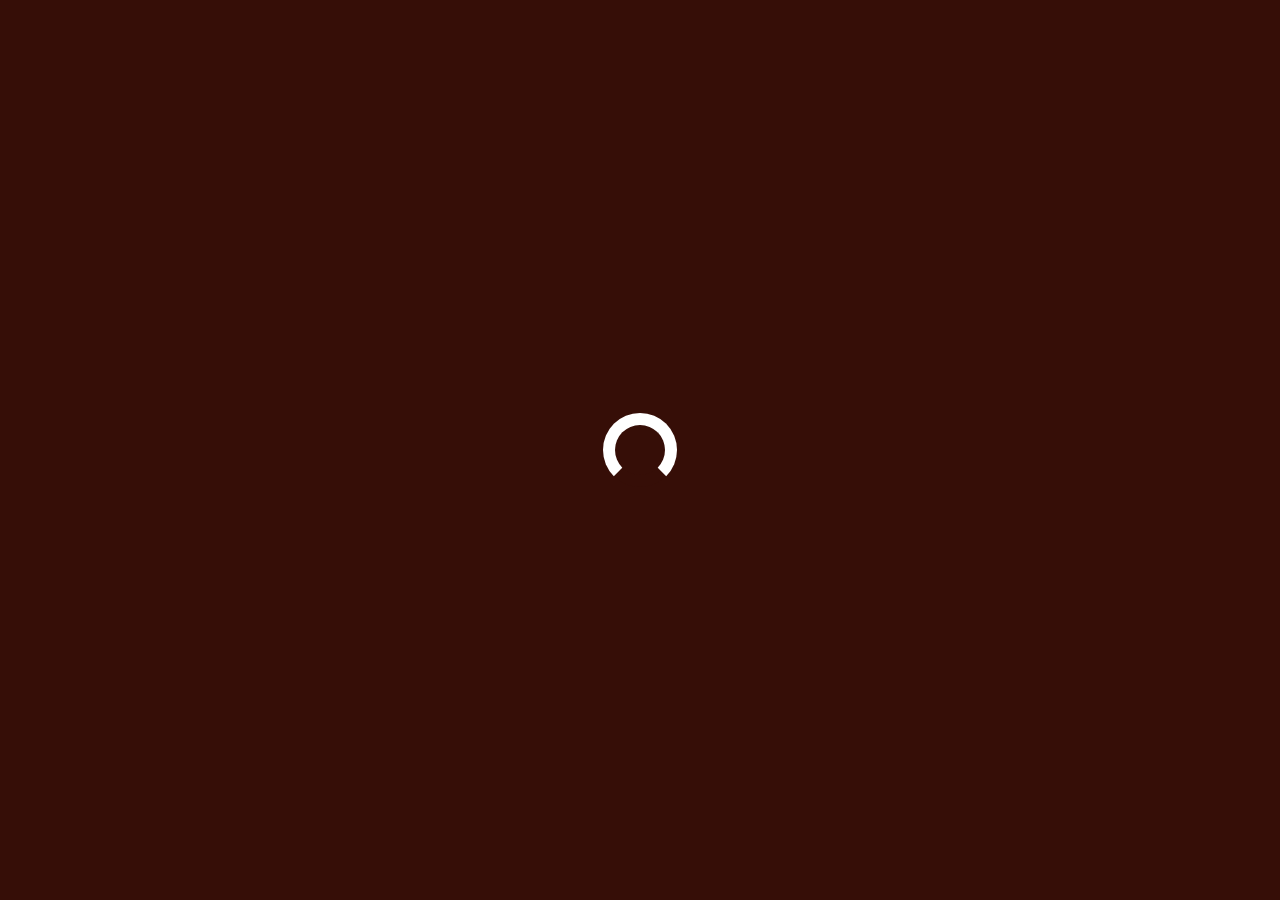
<file: docs/index.html>
<!DOCTYPE html>
<html lang="en">
<head>
    <meta charset="UTF-8">
    <meta name="viewport" content="width=device-width, initial-scale=1.0">
    <meta http-equiv="X-UA-Compatible" content="ie=edge">
    <title>Riya Malvi</title>
    <link rel="stylesheet" href="https://cdnjs.cloudflare.com/ajax/libs/animate.css/3.7.0/animate.min.css">
    <link href="https://fonts.googleapis.com/css?family=Comfortaa:700" rel="stylesheet">
    <script src="https://code.jquery.com/jquery-3.3.1.min.js" integrity="sha256-FgpCb/KJQlLNfOu91ta32o/NMZxltwRo8QtmkMRdAu8=" crossorigin="anonymous"></script>
    <link rel="stylesheet" href="https://use.fontawesome.com/releases/v5.7.1/css/all.css" integrity="sha384-fnmOCqbTlWIlj8LyTjo7mOUStjsKC4pOpQbqyi7RrhN7udi9RwhKkMHpvLbHG9Sr" crossorigin="anonymous">
    <link rel="stylesheet" href="index.css">
</head>
<body>
    <div id="loading">
        <div id="spinner"></div>
    </div>
    <div id="particles-js"></div>
    <div id="box">
        <div class="box1 onlywide animated bounceOutLeft" style="animation-delay:1.7s;"></div>
        <div class="box2 onlywide animated bounceOutLeft" style="animation-delay:1.8s;"></div>
        <div class="box2 onlywide animated bounceOutLeft" style="animation-delay:1.9s;"></div>
        <div class="box2 animated bounceOutRight" style="animation-delay:1.9s;"></div>
        <div class="box2 onlywide animated bounceOutRight" style="animation-delay:1.8s;"></div>
        <div class="box2 onlywide animated bounceOutRight" style="animation-delay:1.7s;"></div>
    </div>
    <a id="about" onclick="showabout()" class="animated fadeIn" style="animation-delay:2.2s;">about</a>
    <a id="work" onclick="showwork()" class="animated fadeIn" style="animation-delay:2.2s;">work</a>
    <!-- <a id="contact" onclick="showcontact()" class="animated fadeIn" style="animation-delay:2.2s;">contact</a> -->
    <div id="middle" class="animated slideInDown" style="animation-delay:2.0s;">
        <h1>Riya Malvi</h1>
        <h2>UI/UX Designer / Software Engineer</h2>
        <div id="menu">
            <a onclick="showabout()">about</a> <!-- edit this with the about me that i drafted up - i think i need to edit that-->
            <a onclick="showwork()">resume</a>
            <!-- <a onclick="showcontact()">contact</a> -->
        </div>
       <!--  <table>
                <tr>
                   <td class="animated zoomIn" style="animation-delay:2.2s;"><a class="social"><i class="fab fa-facebook"></i></a></td>
                    <td class="animated zoomIn" style="animation-delay:2.4s;"><a class="social"><i class="fab fa-twitter"></i></a></td>
                    <td class="animated zoomIn" style="animation-delay:2.6s;"><a class="social"><i class="fab fa-instagram"></i></a></td>
                    <td class="animated zoomIn" style="animation-delay:2.8s;"><a class="social"><i class="fab fa-dribbble"></i></a></td>
                </tr>
        </table> -->
    </div>
    <div id="work_container" class="container">
        <div onclick="closework()"><i class="fas fa-angle-right"></i></div>
        <h1>resume.</h1>
        <section>
            <p>
                I’m a third-year software engineering student with experience in a tech startup, game development, web development, and building interactive technologies. Having sub-majored in Interaction Design, I’m passionate about building software that’s human-centered and proved through meaningful user experiences.
            </p>
            <div id="used">
                <div><i class="fas fa-circle"></i>&nbsp;Java</div>
                <div><i class="fas fa-circle"></i>&nbsp;Javascript</div>
                <div><i class="fas fa-circle"></i>&nbsp;C++</div>
                <div><i class="fas fa-circle"></i>&nbsp;Python</div>
                <div><i class="fas fa-circle"></i>&nbsp;SQL</div>
            </div>
            <div class="resume-actions">
                <a class="btn_one" href="resume.pdf" target="_blank" rel="noopener noreferrer">view resume</a>
                <a class="btn_two" href="resume.pdf" download>download resume</a>
            </div>
        </section>
    </div>
    <div id="about_container" class="container">
            <div onclick="closeabout()"><i class="fas fa-angle-left"></i></div>
            <h1>about me & my internship experience</h1>
            <section>
                <!-- <h2>about me</h2> -->
                    <p>
                        I'm a third-year Software Engineering student who wants to build software that's impactful, sustainable, and ethical, not just software that works. Software shapes how people live and work at scale, and that responsibility is exactly why I chose this path. Corporate software is often built the way it's "always been done," focused on profit over people, and I want to challenge that by proving ethical, sustainable software is not a trade-off against success, but how it should work in the first place.        </p>
                     <p>
                        Through my internship at Vaylo Technologies, a construction project management SaaS company, I worked on real-time web development, gained insight into working with larger databases, and experienced what it's like managing teams and operating in a startup environment, from making pitch decks to understanding what makes software reach a target audience. I also saw how software project management works in practice beyond the build, a space I want to keep growing in alongside a team who care as much about why as what they build. </p>
                    <p> 
                        Outside of Vaylo, my sub-major in Interaction Design lets me build technology with users in mind, which is exactly the mindset I wanted this website to reflect. Other than that, I love dancing, video editing, and journaling, which keep me grounded and balance my career with my hobbies.</p>
            </section>
            <section>
                <h2>internship reflection</h2>
                <p>
                    Before starting my internship at Vaylo Technologies, I had two main expectations. First, I worried the workload would be overwhelming, especially since I was balancing this with full-time university study. I thought I would not be able to focus on my coursework alongside the demands of the role. Second, I expected a highly professional, almost intimidating environment, where I would feel hesitant to voice my opinions on projects or tasks for fear of seeming inexperienced and providing an "incorrect" perspective. However, the workload was manageable, and the team was genuinely understanding when university deadlines got busier, allowing me the flexibility to prioritise my studies when needed. Rather than a rigid or intimidating culture, I found a supportive and approachable team where colleagues were happy to help, even taking time to look over university work I was stuck on. This made the transition into a professional environment far smoother than I had anticipated.
                </p>
                <p>
                    One of the most important lessons I learned was the value of confidence in speaking up. Early on, I often kept my thoughts to myself, worried they were not valuable enough to share. Over time, I realised that staying silent did not benefit anyone and it only created self-induced stress. Towards the end of my internship, after speaking more openly with employers and colleagues, I became more comfortable contributing my perspective. This was a key moment because it taught me that my input had value, and that working towards becoming a confident employee often requires pushing past self-doubt rather than waiting until I felt "ready."
                </p>
                <p>
                    This internship has directly shaped the type of role I want to pursue. Working across both technical tasks like code reviews and UI/design feedback, and business-facing responsibilities such as developing pitch decks, contract management, and investor outreach gave me exposure to both sides of a product's lifecycle. At the time, this felt like a scattered mix of responsibilities, but in hindsight, it was a blessing in disguise because it showed me that I am drawn to roles that bridge technical and business functions, which is exactly what led me toward software project management as a career direction.
                </p>
                <p>
                    In terms of the value I can offer an employer, I believe it lies in this same hybrid strength; the ability to understand and communicate with both engineering and business stakeholders. I can engage meaningfully in technical discussions from code reviews to product design feedback, while also managing the business-facing side of a project, such as client relationships, timelines, and stakeholder communication. I can demonstrate this through my experience coordinating cross-functional meetings, translating user feedback into actionable product input, and managing tasks end-to-end, from research through to delivery. This combination positions me well for project management roles where clear communication between technical and non-technical teams is critical to success.
                </p>
            </section>

        </div>
        <!-- <div id="contact_container" class="container">
            <div onclick="closecontact()"><i class="fas fa-angle-down"></i></div>
            <h1>contact.</h1>
            <section>
                <h2>contact me</h2>
                <p>
                    <form>
                        <input type="text" placeholder="name" required>
                        <input type="email" placeholder="email" required><br>
                        <textarea placeholder="your message" required rows="5"></textarea><br>
                        <button class="btn_one">send</button>
                    </form> 
                </p>
            </section>
        </div> -->
        <!-- <div id="footer">
            made on earth by a human <br> <a href="https://imfunniee.github.io">imfunniee</a>
        </div>> -->
    <script src="index.js" type="text/javascript"></script>
    <!-- <script src="particles.js"></script> -->
    <script src="app.js"></script>
</body>
</html>
</file>
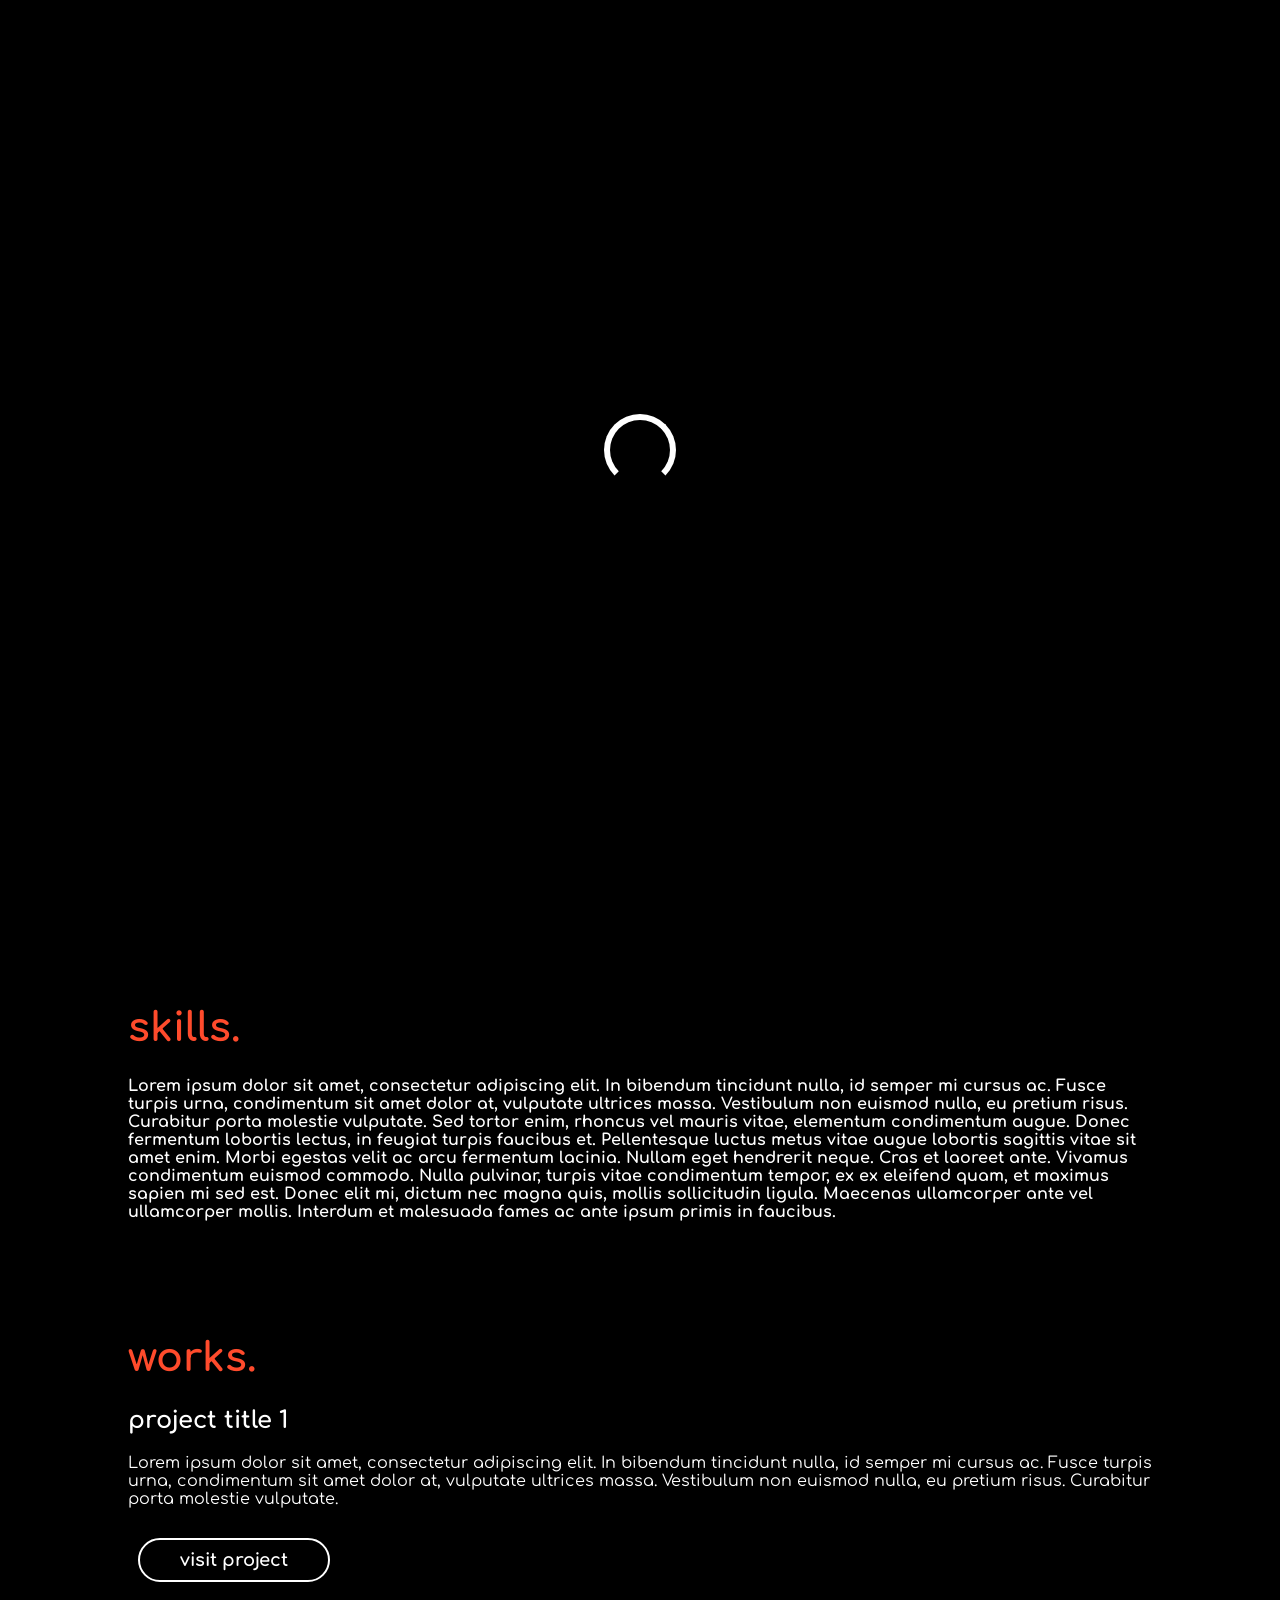
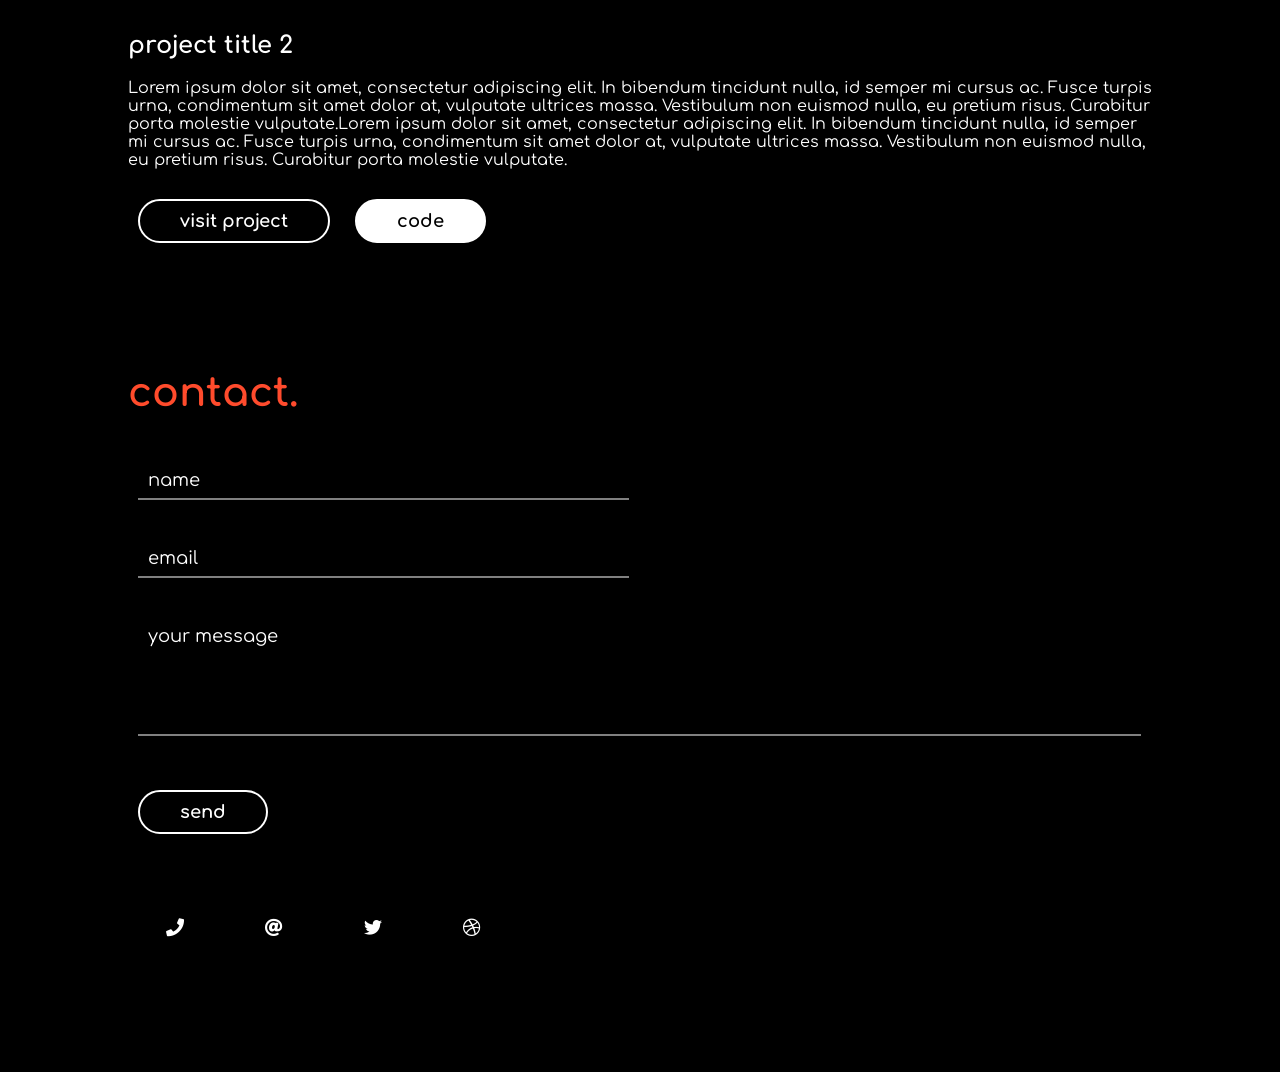
<file: docs/1/index.html>
<!DOCTYPE html>
<html lang="en">
<head>
    <meta charset="UTF-8">
    <meta name="viewport" content="width=device-width, initial-scale=1.0">
    <meta http-equiv="X-UA-Compatible" content="ie=edge">
    <title>Riya Malvi</title>
    <link rel="stylesheet" href="https://cdnjs.cloudflare.com/ajax/libs/animate.css/3.7.0/animate.min.css">
    <link href="https://fonts.googleapis.com/css?family=Comfortaa:700" rel="stylesheet">
    <script src="https://code.jquery.com/jquery-3.3.1.min.js" integrity="sha256-FgpCb/KJQlLNfOu91ta32o/NMZxltwRo8QtmkMRdAu8=" crossorigin="anonymous"></script>
    <link rel="stylesheet" href="https://use.fontawesome.com/releases/v5.7.1/css/all.css" integrity="sha384-fnmOCqbTlWIlj8LyTjo7mOUStjsKC4pOpQbqyi7RrhN7udi9RwhKkMHpvLbHG9Sr" crossorigin="anonymous">
    <link rel="stylesheet" href="index.css">
</head>
<body>
    <div id="loading">
        <div id="spinner"></div>
    </div>
    <div id="header" class="animated slideInDown" style="animation-delay:1.8s;">
    <div id="title">Riya Malvi</div><br>
    <div id="links">
        <a href="#skills">skills</a>
        <a href="#work" style="margin:0px 60px;">works</a>
        <a href="#contact">contact</a>
    </div>
    </div>

    <center>
    <div id="middle">
        <div id="tagline" class="animated zoomIn" style="animation-delay:1.8s;">
            if you're reading this, that mean's you can read<br>
            <button class="btn_one">haha ok</button>
        </div>
    </div>
    </center>


    <div id="portfolio">
             <div id="skills">
                 <h1>skills.</h1>   
                 <div>
                        <p>
                            Lorem ipsum dolor sit amet, consectetur adipiscing elit. In bibendum tincidunt nulla, id semper mi cursus ac. Fusce turpis urna, condimentum sit amet dolor at, vulputate ultrices massa. Vestibulum non euismod nulla, eu pretium risus. Curabitur porta molestie vulputate. Sed tortor enim, rhoncus vel mauris vitae, elementum condimentum augue. Donec fermentum lobortis lectus, in feugiat turpis faucibus et. Pellentesque luctus metus vitae augue lobortis sagittis vitae sit amet enim. Morbi egestas velit ac arcu fermentum lacinia. Nullam eget hendrerit neque. Cras et laoreet ante. Vivamus condimentum euismod commodo. Nulla pulvinar, turpis vitae condimentum tempor, ex ex eleifend quam, et maximus sapien mi sed est. Donec elit mi, dictum nec magna quis, mollis sollicitudin ligula. Maecenas ullamcorper ante vel ullamcorper mollis. Interdum et malesuada fames ac ante ipsum primis in faucibus.
                        </p>
                 </div> 
             </div>
         
              <div id="work">
                 <h1>works.</h1>

                 <div class="project">
                 <h2>project title 1</h2>
                 <div>Lorem ipsum dolor sit amet, consectetur adipiscing elit. In bibendum tincidunt nulla, id semper mi cursus ac. Fusce turpis urna, condimentum sit amet dolor at, vulputate ultrices massa. Vestibulum non euismod nulla, eu pretium risus. Curabitur porta molestie vulputate.</div>
                 <button class="btn_one">visit project</button>
                </div>

                <div class="project">
                 <h2>project title 2</h2>
                 <div>Lorem ipsum dolor sit amet, consectetur adipiscing elit. In bibendum tincidunt nulla, id semper mi cursus ac. Fusce turpis urna, condimentum sit amet dolor at, vulputate ultrices massa. Vestibulum non euismod nulla, eu pretium risus. Curabitur porta molestie vulputate.Lorem ipsum dolor sit amet, consectetur adipiscing elit. In bibendum tincidunt nulla, id semper mi cursus ac. Fusce turpis urna, condimentum sit amet dolor at, vulputate ultrices massa. Vestibulum non euismod nulla, eu pretium risus. Curabitur porta molestie vulputate.
                 </div>
                 <button class="btn_one">visit project</button>
                 <button class="btn_two">code</button>
                </div>

             </div>
         
              <div id="contact">
                 <h1>contact.</h1> 
                 <form>
                     <input type="text" placeholder="name" required>
                     <input type="email" placeholder="email" required><br>
                     <textarea placeholder="your message" required rows="5"></textarea><br>
                     <button class="btn_one">send</button>
                 </form> 
                 <div id="details">
                    <a class="btn_social"><i class="fas fa-phone"></i></a>
                    <a class="btn_social"><i class="fas fa-at"></i></a>
                    <a class="btn_social"><i class="fab fa-twitter"></i></a>
                    <a class="btn_social"><i class="fab fa-dribbble"></i></a>
                 </div>   
             </div>
    </div>
    <!--<div id="footer">
        made on earth by a human <br><br> <a href="https://imfunniee.github.io">imfunniee</a>
    </div> -->
<script src="index.js" type="text/javascript"></script>
</body>
</html>
</file>
<file: docs/index.css>
@import url('https://fonts.googleapis.com/css2?family=Gloria+Hallelujah&display=swap');

body {
    padding:0px;
    margin:0px;
    background: /*rgb(190, 174, 161);*/ linear-gradient(0deg,rgba(0,0,0,0.5),rgba(0,0,0,0.5)),url("pictwo.jpg") center center;
    background-size:cover;
    width:100vw;
    height:100vh;
    overflow:hidden;
    font-family: 'Josefin Sans', sans-serif;
}
#loading {
    width: 100vw;
    height: 100vh;
    position: fixed;
    background:rgb(54, 14, 7);
    z-index: 999;
    display: flex;
    justify-content: center;
    flex-direction: column;
    align-items: center;
}
#spinner {
    animation: rotate 0.56s infinite linear;
    width:50px;
    height:50px;
    border:12px solid #fff;
    border-bottom:12px solid rgb(54, 14, 7);
    border-radius:50%;
    margin:0;
}
@keyframes rotate {
    0% {transform: rotate(0deg);}
    100% {transform: rotate(360deg);}
}
#box {
    width:100vw;
    height:100vh;
    z-index:9;
    position:fixed;
    top:0;
}
#box div {
    width:16.66vw;
    height:100%;
    display:inline-block;
}
.box1 {
    background:rgb(54, 14, 7);
}
.box2 {
    background:rgb(54, 14, 7);
    margin-left:-5px;
}
#menu {
    width:100%;
    text-align:center;
    margin:6vh 0px;
    display:none;
}
#menu a {
    margin:0px 6%;
    font-size:19px;
    font-family: 'Gloria Hallelujah', cursive;
    color:#fff;
    text-decoration:underline;
}
#middle {
    width:100vw;
    height:90vh;
    display:flex;
    flex-direction:column;
    justify-content:center;
    position:fixed;
    top:0;
    text-align:center;
    z-index:1;
    color:#fff;
    padding-bottom:10vh;
}
#middle h1 {
    color:rgb(217, 211, 190);
    font-size:70px;
    font-family: 'Gloria Hallelujah', cursive;
    text-decoration:underline;
}

#middle h2 {
    font-family: 'Gloria Hallelujah', cursive;
    font-size: 26px;
    letter-spacing: 0.5px;
    color: #fff;
}
#about {
    width:10vw;
    height:10vw;
    text-align:center;
    font-size:25px;
    font-family: 'Gloria Hallelujah', cursive;
    transform:rotate(-90deg);
    background:transparent;
    color:#fff;
    position:fixed;
    left:0;
    bottom:40vh;
    display:flex;
    flex-direction: column;
    justify-content:center;
    z-index:4;
    transition:0.4s ease-in-out;
    border-radius:0px 0px 100px 100px;
}
#work {
    width:10vw;
    height:10vw;
    text-align:center;
    font-size:25px;
    font-family: 'Gloria Hallelujah', cursive;
    transform:rotate(90deg);
    background:transparent;
    color:#fff;
    position:fixed;
    right:0;
    bottom:40vh;
    display:flex;
    flex-direction: column;
    justify-content:center;
    z-index:4;
    transition:0.4s ease-in-out;
    border-radius:0px 0px 100px 100px;
}
#contact {
    width:10vw;
    height:10vw;
    text-align:center;
    font-size:25px;
    background:transparent;
    color:#fff;
    position:fixed;
    bottom:0;
    left:45vw;
    display:flex;
    flex-direction: column;
    justify-content:center;
    z-index:4;
    transition:0.4s ease-in-out;
    border-radius:100px 100px 0px 0px;
}
#about:hover {
    background:rgb(54, 14, 7);
    cursor:pointer;
}
#work:hover {
    background:rgba(54, 14, 7);
    cursor:pointer;
}
#contact:hover {
    background:rgba(54, 14, 7);
    cursor:pointer;
}
#middle table {
    width:30%;
    margin:6vh auto;
}
#middle table tr td {
    text-align:center;
}
.social {
    color:#fff;
    font-size:22px;
    border-radius:50%;
    transition:0.4s ease-in-out;
    margin:0px 8px;
    text-align:center;
}
.social:hover { 
    cursor: pointer;
    color:rgb(54, 14, 7);
}
.container {
    width:90vw;
    height:90vh;
    padding:5vh 5vw;
    background:rgb(54, 14, 7);
    color:#fff;
    z-index:9;
    position:fixed;
    max-height:100vh;
    overflow-y:auto;
    display:none;
}
.container div {
    font-size:25px;
    margin:20px 0px;
    transition:0.4s ease-in-out;
}
.container div:hover {
    cursor:pointer;
}
.container section {
    margin:8vh 0px;
}
#used div{
    font-size:14px !important;
    display:inline-block;
    padding:8px 10px;
    border:2px solid #fff;
    margin:0px 10px;
    border-radius:50px;
}
#used:hover {
    cursor:text;
}
#used div:hover {
    cursor:text;
}
.container h1 {
    font-size:60px;
    font-family: 'Gloria Hallelujah', cursive;
    text-decoration:underline;
}
.container p {
    font-size:21px;
}
.internship-gallery {
    margin-top:4vh;
}
.internship-gallery h3 {
    font-size:24px;
    margin-bottom:2vh;
    text-transform:lowercase;
    font-family: 'Gloria Hallelujah', cursive;
}
.gallery-grid {
    display:grid;
    grid-template-columns: repeat(3, minmax(180px, 1fr));
    gap:16px;
    margin-top:2vh;
}
.gallery-grid img {
    width:100%;
    height:220px;
    object-fit:cover;
    border-radius:12px;
    border:2px solid rgba(255,255,255,0.5);
}
.resume-actions {
    display:flex;
    flex-wrap:wrap;
    gap:12px;
    margin-top:3vh;
}
.resume-actions a {
    text-decoration:none;
    display:inline-block;
}
.btn_one {
    font-size:18px;
    font-family: 'Josefin Sans', sans-serif;
    color:#fff;
    background:transparent;
    border:3px solid #fff;
    padding:8px 40px;
    border-radius:80px;
    font-weight:bold;
    margin:2vh 10px;
    transition:0.4s ease-in-out;
}
.btn_one:hover {
    cursor:pointer;
    color:rgb(54, 14, 7);
    background:#fff;
}
.btn_two {
    font-size:18px;
    font-family: 'Josefin Sans', sans-serif;
    color:rgb(54, 14, 7);
    background:#fff;
    border:3px solid #fff;
    padding:8px 40px;
    border-radius:80px;
    font-weight:bold;
    margin:2vh 10px;
    transition:0.4s ease-in-out;
}
.btn_two:hover {
    cursor:pointer;
    padding:8px 60px;
}
.container form input {
    width:46%;
    margin:20px 1%;
    background:transparent;
    border:0px;
    border-bottom:3px solid rgba(255,255,255,0.5);
    padding:8px 10px;
    font-family: 'Poppins', sans-serif;
    font-size:18px;
    transition:0.4s ease-in-out;
    color:#fff;
    font-weight:bold;
}
.container form textarea {
    width:96%;
    margin:20px 1%;
    padding:8px 10px;
    border:0px;
    border-bottom:3px solid rgba(255,255,255,0.5);
    padding:8px 10px;
    font-family: 'Poppins', sans-serif;
    font-size:18px;
    background:transparent;
    resize:none;
    transition:0.4s ease-in-out;
    color:#fff;
    font-weight:bold;
}
.container form input:focus {
    outline:none;
    border-bottom:3px solid rgba(255, 255, 255,1);
}
.container form textarea:focus {
    outline:none;
    border-bottom:3px solid rgba(255, 255, 255,1);
}
::placeholder {
    color:#fff;
}
#footer {
    color:#fff;
    width:92vw;
    padding:5vh 4vw;
    text-align:right;
    position:fixed;
    z-index:1;
    bottom:0;
    font-size:16px;
    font-weight:bold;
}
#footer a {
    color:rgb(54, 14, 7) ;
}
#particles-js {
    position:fixed;
    width:100vw;
    height:100vh;
}
::-webkit-scrollbar {
    width:5px;
    height:5px;
}
::-webkit-scrollbar-track {
    background: #fff; 
}
::-webkit-scrollbar-thumb {
    background: rgb(54, 14, 7); 
}
::-webkit-scrollbar-thumb:hover {
    background: rgba(54, 14, 7); 
}
::selection {
	color: #fff;
	background: rgb(54, 14, 7);
}

@media (max-width: 800px){ 
    #about {
        display:none;
    }
    #contact {
        display:none;
    }
    #work {
        display:none;
    }
    #footer {
        text-align:center;
    }
    #middle {
        width:90vw;
        padding:0px 5vw;
    }
    #middle table {
        width:80%;
    }
    #menu a {
        font-family: 'Gloria Hallelujah', cursive;
    }
    .container form input {
        width:90%;
    }
    .container form textarea {
        width:90%;
    }
    #menu {
        display:inline-block;
    }
    #onlywide {
        display:none !important;
    }
    .box2 {
        margin-left:0px !important;
    }
    #box div {
        width:100%;
    }
}
</file>
<file: docs/1/index.css>
body,html {
    padding:0px;
    margin:0px;
    font-family: 'Comfortaa', cursive;
    font-weight:bold;
    color:#fff;
    background:rgb(0, 0, 0);
    scroll-behavior: smooth;
}
#loading {
    width: 100vw;
    height: 100vh;
    position: fixed;
    background: #000;
    z-index: 999;
    display: flex;
    justify-content: center;
    flex-direction: column;
    align-items: center;
}
#spinner {
    animation: rotate 0.56s infinite linear;
    width:60px;
    height:60px;
    border:6px solid #fff;
    border-bottom:6px solid #000;
    border-radius:50%;
    margin:0;
}
@keyframes rotate {
    0% {transform: rotate(0deg);}
    100% {transform: rotate(360deg);}
}
#header {
    width:80%;
    padding:4% 10%;
    text-align:center;
    position:absolute;
    transition:0.6s ease-in-out;
}
#header div {
    display:block;
}
#title {
    font-size:40px;
    background-image: linear-gradient(to left, #ddb7c0 0%, #443532 100%);
    -webkit-background-clip:text;
    background-clip:text;
    -webkit-text-fill-color: transparent;
    background-size:500% 500% !important;
    -webkit-animation: Gradient 20s ease infinite;
    -moz-animation: Gradient 20s ease infinite;
    -o-animation: Gradient 20s ease infinite;
    animation: Gradient 20s ease infinite;
    font-family: 'Comfortaa', cursive;
}
#links {
    margin:40px 0px;
    transition:0.6s ease-in-out;
    color:#fff;
}
#links a {
    margin:0px 30px;
    color:inherit;
    text-decoration:none;
    transition:0.4s ease-in-out;
    padding:5px 8px;
    border-bottom:2px solid transparent;
}
#links a:hover {
    border-bottom:2px solid #fff;
}
#middle {
    width:100%;
    height:80vh;
    background:linear-gradient(0deg,rgba(0,0,0,1),rgba(0,0,0,0)),url("https://images.unsplash.com/photo-1494587351196-bbf5f29cff42?ixlib=rb-1.2.1&ixid=eyJhcHBfaWQiOjEyMDd9&&w=1351&q=80") center center fixed;
    background-size:100% auto;
    background-repeat:no-repeat;
    color:white;
    display:flex;
    justify-content:center;
    flex-direction:column;
    transition:1s ease-in-out;
    padding-top:20vh;
}
#tagline {
    font-size:50px;
    width:60%;
}
#portfolio {
    width:80%;
    padding:2% 10%;
}
#portfolio div h1 {
    font-size:40px;
    background-image: linear-gradient(to left, #FF416C 0%, #FF4B2B 100%);
    -webkit-background-clip:text;
    background-clip:text;
    -webkit-text-fill-color: transparent;
    background-size:500% 500% !important;
    -webkit-animation: Gradient 20s ease infinite;
    -moz-animation: Gradient 20s ease infinite;
    -o-animation: Gradient 20s ease infinite;
    animation: Gradient 20s ease infinite;
    font-family: 'Comfortaa', cursive;
}
#skills {
    margin:4vh 0px !important;
    padding:2vh 0px !important;
}
#work {
    margin:4vh 0px !important;
    padding:2vh 0px !important;
}
#contact {
    margin:4vh 0px !important;
    padding:2vh 0px !important;
}
#contact form {
    width:100%;
}
#contact form input {
    width:46%;
    margin:20px 1%;
    background:transparent;
    border:0px;
    border-bottom:2px solid rgba(255,255,255,0.5);
    padding:8px 10px;
    font-family: 'Comfortaa', cursive;
    font-size:18px;
    transition:0.4s ease-in-out;
    color:#fff;
}
#contact form textarea {
    width:96%;
    margin:20px 1%;
    padding:8px 10px;
    border:0px;
    border-bottom:2px solid rgba(255,255,255,0.5);
    padding:8px 10px;
    font-family: 'Comfortaa', cursive;
    font-size:18px;
    background:transparent;
    resize:none;
    transition:0.4s ease-in-out;
    color:#fff;
}
#contact form input:focus {
    outline:none;
    border-bottom:2px solid rgba(255,255,255,1);
}
#contact form textarea:focus {
    outline:none;
    border-bottom:2px solid rgba(255,255,255,1);
}
::placeholder {
    color:#fff;
}
.btn_one {
    color:white;
    padding:10px 40px;
    border-radius:50px;
    border:2px solid #fff;
    font-size:18px;
    font-family: 'Comfortaa', cursive;
    font-weight:bold;
    background:transparent;
    transition:0.4s ease-in-out;
    margin:30px 10px;
}
.btn_one:hover {
    background:white;
    cursor:pointer;
    color:#000;
}
.project div {
    font-weight:normal;
}
.btn_two {
    color:#000;
    padding:10px 40px;
    border-radius:50px;
    border:2px solid #fff;
    font-size:18px;
    font-family: 'Comfortaa', cursive;
    font-weight:bold;
    background:#fff;
    transition:0.4s ease-in-out;
    margin:30px 10px;
}
.btn_two:hover {
    background:transparent;
    cursor:pointer;
    color:#fff;
}
#details {
    margin:6vh 0px;
}
.btn_social {
    font-size:18px;
    color:#fff;
    margin:40px 20px;
    padding:15px 18px;
    border-radius:50%;
    background:#000;
    transition:0.4s ease-in-out;
}
.btn_social:hover {
    color:#000;
    background:#fff;
    cursor:pointer;
}
@media (max-width: 900px){
    #header {
        width:94%;
        padding:15% 3%;
    }
    #title {
        font-size:30px;
    }
    #links {
        margin:30px 0px;
    }
    #links a {
        margin:0px;
    }
    #middle {
        width:100%;
        border-radius:0px;
        height:80vh;
        background-size:cover;
    }
    #tagline {
        width:90%;
        font-size:30px;
    }
    .btn_one {
        font-size:14px;
        padding:8px 20px;
    }
    .btn_two {
        font-size:14px;
        padding:8px 20px;
    }
    #contact form input {
        width:92%;
    }
    #contact form textarea {
        width:92%;
    }
    .btn_social {
        font-size:14px;
        margin:10px;
        padding:10px 11px;
    }
}
#footer {
    width:100%;
    padding:10vh 0px;
    text-align:center;
    font-weight:bold;
}
#footer a {
    font-size:18px;
    background-image: linear-gradient(to left, #FF416C 0%, #FF4B2B 100%);
    -webkit-background-clip:text;
    background-clip:text;
    -webkit-text-fill-color: transparent;
    background-size:500% 500% !important;
    -webkit-animation: Gradient 20s ease infinite;
    -moz-animation: Gradient 20s ease infinite;
    -o-animation: Gradient 20s ease infinite;
    animation: Gradient 20s ease infinite;
    font-family: 'Comfortaa', cursive;
    text-decoration:none;
}
button:focus {
    outline:none;
}
::-webkit-scrollbar {
    width:5px;
    height:5px;
}
::-webkit-scrollbar-track {
    background: #f1f1f1; 
}
::-webkit-scrollbar-thumb {
    background: #000; 
}
::-webkit-scrollbar-thumb:hover {
    background: #555; 
}
@-webkit-keyframes Gradient {
0% {background-position: 0% 50%}
50% {background-position: 100% 50%}
100% {background-position: 0% 50%}
}
@-moz-keyframes Gradient {
0% {background-position: 0% 50%}
50% {background-position: 100% 50%}
100% {background-position: 0% 50%}
}
@keyframes Gradient {
0% {background-position: 0% 50%}
50% {background-position: 100% 50%}
100% {background-position: 0% 50%}
}
</file>
